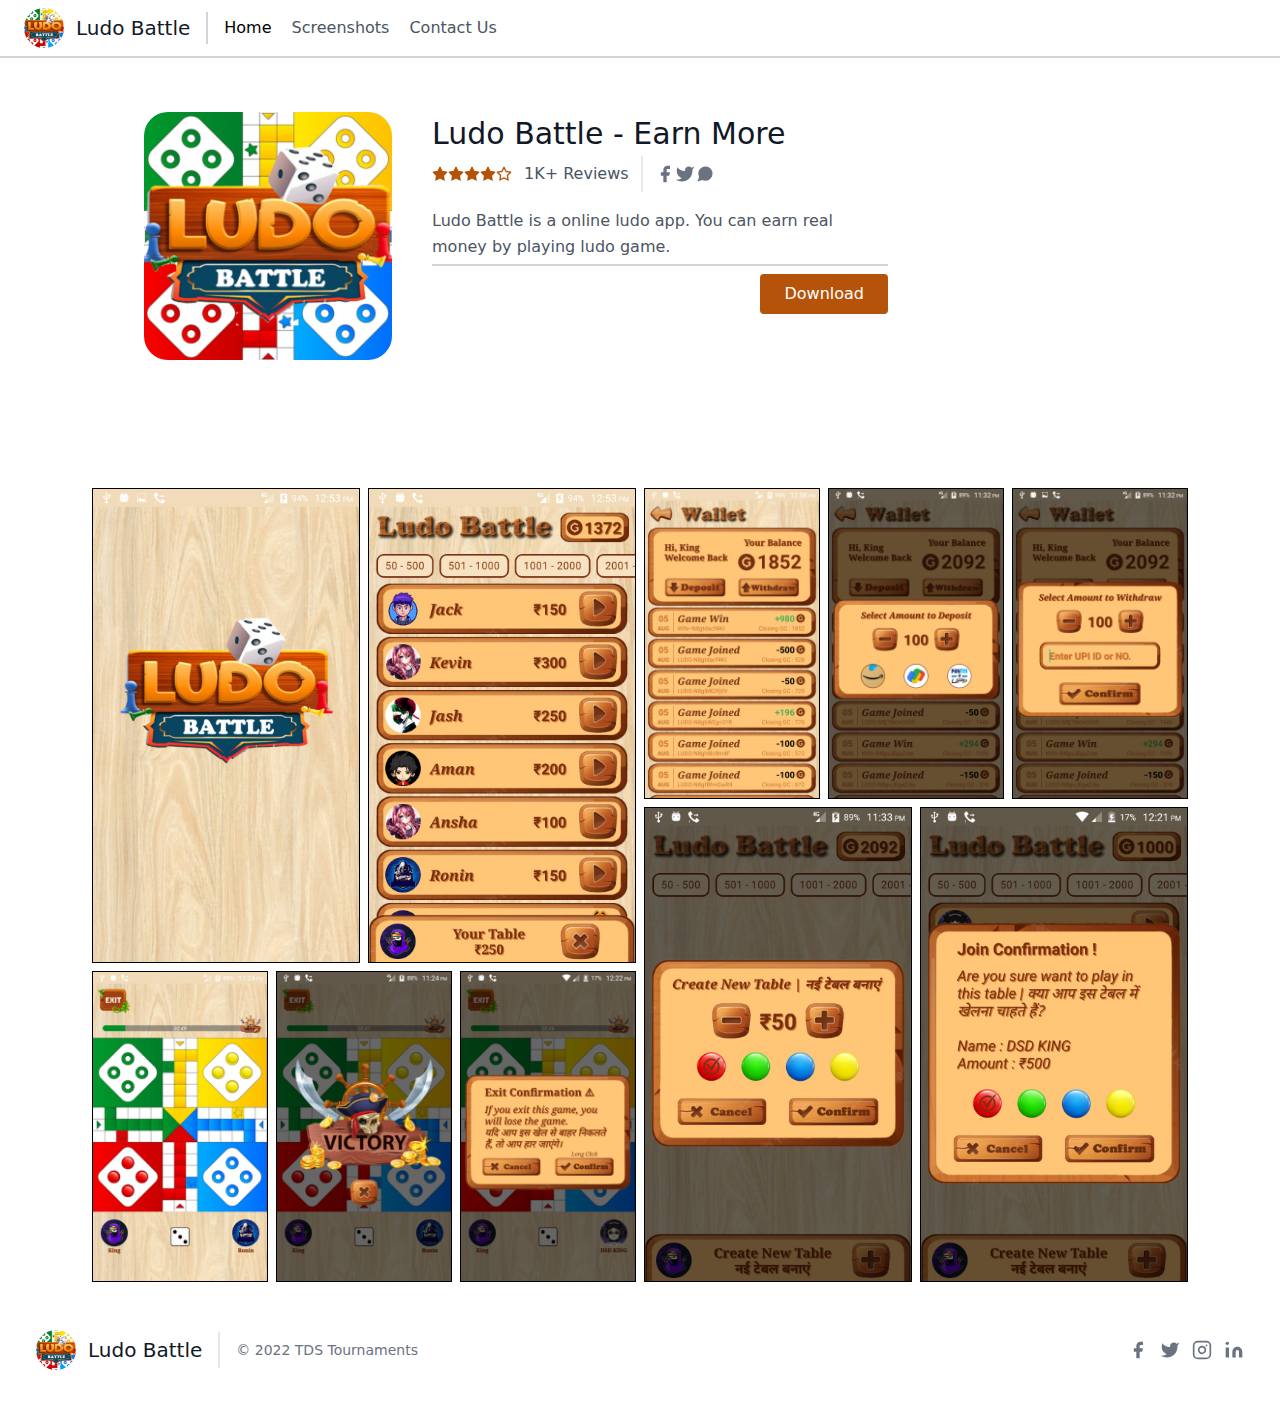
<file: ludobattle/index.html>
<!DOCTYPE html>
<html lang="en">

<head>
    <meta charset="UTF-8">
    <meta http-equiv="X-UA-Compatible" content="IE=edge">
    <meta name="viewport" content="width=device-width, initial-scale=1.0">
    <link href="build.css" rel="stylesheet">
    <title>Ludo Battle</title>
    <link rel="shortcut icon" href="//www.gstatic.com/android/market_images/web/favicon_v3.ico">
</head>

<style>
    html {
        scroll-behavior: smooth;
    }
</style>

<body>

    <header style="position: fixed; top:0;" class="bg-white w-full text-gray-600 body-font lg:px-4 border-b-2 border-gray-300">
        <div class="container mx-auto flex flex-wrap p-2 flex-col md:flex-row items-center">
            <a class="flex title-font font-medium items-center text-gray-900 mb-4 md:mb-0">
                <img alt="FIRE" class="lg:w-10 w-10 lg:h-10 h-10 object-cover object-center rounded-full" src="images/ludo_icon.png">
                <!-- <svg xmlns="tds.pn" fill="none" stroke="currentColor" stroke-linecap="round" stroke-linejoin="round" stroke-width="2" class="w-10 h-10 text-white p-2 bg-indigo-500 rounded-full" viewBox="0 0 24 24">
              <path d="M12 2L2 7l10 5 10-5-10-5zM2 17l10 5 10-5M2 12l10 5 10-5"></path>
            </svg> -->
                <span class="ml-3 text-xl">Ludo Battle</span>
            </a>
            <nav class="md:mr-auto md:ml-4 md:py-1 md:pl-4 md:border-l-2 md:border-gray-300	flex flex-wrap items-center text-base justify-center">
                <a class="mr-5 text-black hover:text-gray-900" href="#home">Home</a>
                <a class="mr-5 hover:text-gray-900" href="#screenshots">Screenshots</a>
                <!-- <a class="ld:mr-1 mr-5 hover:text-gray-900">About Us</a> -->
                <a class="mr-5 hover:text-gray-900" href="#contactus">Contact Us</a>
            </nav>
            <!-- <button class="inline-flex items-center bg-gray-100 border-0 py-1 px-3 focus:outline-none hover:bg-gray-200 rounded text-base mt-4 md:mt-0">Button
            <svg fill="none" stroke="currentColor" stroke-linecap="round" stroke-linejoin="round" stroke-width="2" class="w-4 h-4 ml-1" viewBox="0 0 24 24">
              <path d="M5 12h14M12 5l7 7-7 7"></path>
            </svg>
          </button> -->
        </div>
    </header>


    <section id="home" class="text-gray-600 body-font overflow-hidden lg:pt-14 pt-20">
        <div class="container px-5 py-14 mx-auto">
            <div class="lg:w-4/5 mx-auto flex flex-wrap">

                <img alt="TDS" class="lg:w-1/4 lg:h-1/4 w-40 h-40 object-cover object-center rounded-3xl" src="images/ludo_icon.png">


                <div class="lg:w-1/2 w-full lg:pl-10 lg:py-1 mt-6 lg:mt-0">
                    <!-- <h2 class="text-sm title-font text-gray-500 tracking-widest">TDS Tournaments</h2> -->
                    <h1 class="text-gray-900 text-3xl title-font font-medium mb-1">Ludo Battle - Earn More</h1>
                    <div class="flex mb-4">
                        <span class="flex items-center">
                  <svg fill="currentColor" stroke="currentColor" stroke-linecap="round" stroke-linejoin="round" stroke-width="2" class="w-4 h-4 text-amber-700" viewBox="0 0 24 24">
                    <path d="M12 2l3.09 6.26L22 9.27l-5 4.87 1.18 6.88L12 17.77l-6.18 3.25L7 14.14 2 9.27l6.91-1.01L12 2z"></path>
                  </svg>
                  <svg fill="currentColor" stroke="currentColor" stroke-linecap="round" stroke-linejoin="round" stroke-width="2" class="w-4 h-4 text-amber-700" viewBox="0 0 24 24">
                    <path d="M12 2l3.09 6.26L22 9.27l-5 4.87 1.18 6.88L12 17.77l-6.18 3.25L7 14.14 2 9.27l6.91-1.01L12 2z"></path>
                  </svg>
                  <svg fill="currentColor" stroke="currentColor" stroke-linecap="round" stroke-linejoin="round" stroke-width="2" class="w-4 h-4 text-amber-700" viewBox="0 0 24 24">
                    <path d="M12 2l3.09 6.26L22 9.27l-5 4.87 1.18 6.88L12 17.77l-6.18 3.25L7 14.14 2 9.27l6.91-1.01L12 2z"></path>
                  </svg>
                  <svg fill="currentColor" stroke="currentColor" stroke-linecap="round" stroke-linejoin="round" stroke-width="2" class="w-4 h-4 text-amber-700" viewBox="0 0 24 24">
                    <path d="M12 2l3.09 6.26L22 9.27l-5 4.87 1.18 6.88L12 17.77l-6.18 3.25L7 14.14 2 9.27l6.91-1.01L12 2z"></path>
                  </svg>
                  <svg fill="none" stroke="currentColor" stroke-linecap="round" stroke-linejoin="round" stroke-width="2" class="w-4 h-4 text-amber-700" viewBox="0 0 24 24">
                    <path d="M12 2l3.09 6.26L22 9.27l-5 4.87 1.18 6.88L12 17.77l-6.18 3.25L7 14.14 2 9.27l6.91-1.01L12 2z"></path>
                  </svg>
                  <span class="text-gray-600 ml-3">1K+ Reviews</span>
                        </span>
                        <span class="flex ml-3 pl-3 py-2 border-l-2 border-gray-200 space-x-2s">
                  <a class="text-gray-500">
                    <svg fill="currentColor" stroke-linecap="round" stroke-linejoin="round" stroke-width="2" class="w-5 h-5" viewBox="0 0 24 24">
                      <path d="M18 2h-3a5 5 0 00-5 5v3H7v4h3v8h4v-8h3l1-4h-4V7a1 1 0 011-1h3z"></path>
                    </svg>
                  </a>
                  <a class="text-gray-500">
                    <svg fill="currentColor" stroke-linecap="round" stroke-linejoin="round" stroke-width="2" class="w-5 h-5" viewBox="0 0 24 24">
                      <path d="M23 3a10.9 10.9 0 01-3.14 1.53 4.48 4.48 0 00-7.86 3v1A10.66 10.66 0 013 4s-4 9 5 13a11.64 11.64 0 01-7 2c9 5 20 0 20-11.5a4.5 4.5 0 00-.08-.83A7.72 7.72 0 0023 3z"></path>
                    </svg>
                  </a>
                  <a class="text-gray-500">
                    <svg fill="currentColor" stroke-linecap="round" stroke-linejoin="round" stroke-width="2" class="w-5 h-5" viewBox="0 0 24 24">
                      <path d="M21 11.5a8.38 8.38 0 01-.9 3.8 8.5 8.5 0 01-7.6 4.7 8.38 8.38 0 01-3.8-.9L3 21l1.9-5.7a8.38 8.38 0 01-.9-3.8 8.5 8.5 0 014.7-7.6 8.38 8.38 0 013.8-.9h.5a8.48 8.48 0 018 8v.5z"></path>
                    </svg>
                  </a>
                </span>
                    </div>
                    <p class="leading-relaxed">Ludo Battle is a online ludo app. You can earn real money by playing ludo game.</p>
                    <div class="flex mt-0 items-center pb-1 mb-2 border-b-2 border-gray-300">
                        <div class="flex">
                            <!-- <span class="mr-3">Color</span>
                  <button class="border-2 border-gray-300 rounded-full w-6 h-6 focus:outline-none"></button>
                  <button class="border-2 border-gray-300 ml-1 bg-gray-700 rounded-full w-6 h-6 focus:outline-none"></button>
                  <button class="border-2 border-gray-300 ml-1 bg-indigo-500 rounded-full w-6 h-6 focus:outline-none"></button> -->
                        </div>
                        <div class="flex ml-6 items-center">
                            <!--<span class="mr-3">Size</span>
                   <div class="relative">
                    <select class="rounded border appearance-none border-gray-300 py-2 focus:outline-none focus:ring-2 focus:ring-indigo-200 focus:border-indigo-500 text-base pl-3 pr-10">
                      <option>SM</option>
                      <option>M</option>
                      <option>L</option>
                      <option>XL</option>
                    </select>
                    <span class="absolute right-0 top-0 h-full w-10 text-center text-gray-600 pointer-events-none flex items-center justify-center">
                      <svg fill="none" stroke="currentColor" stroke-linecap="round" stroke-linejoin="round" stroke-width="2" class="w-4 h-4" viewBox="0 0 24 24">
                        <path d="M6 9l6 6 6-6"></path>
                      </svg>
                    </span>
                  </div> -->
                        </div>
                    </div>
                    <div class="flex">

                        <!-- <style>
                  .dbtn:hover {
                 background-color: rgb(250 13 4);
                }
                </style> -->

                        <!-- <span class="title-font font-medium lg:text-2xl text-xl text-gray-900" style="line-height: 2.5rem;">Download Now</span> -->
                        <button class="flex ml-auto text-white bg-amber-700 border-0 py-2 px-6 focus:outline-none hover:bg-amber-800 rounded" onclick="window.location.href='https://firebasestorage.googleapis.com/v0/b/ludo-e0e7c.appspot.com/o/Ludo%20Battle.apk?alt=media&token=c9c1d218-ef18-47dd-9f84-6c75e98204b7'">Download</button>
                        <!-- <button class="rounded-full w-10 h-10 bg-gray-200 p-0 border-0 inline-flex items-center justify-center text-gray-500 ml-4">
                  <svg fill="currentColor" stroke-linecap="round" stroke-linejoin="round" stroke-width="2" class="w-5 h-5" viewBox="0 0 24 24">
                    <path d="M20.84 4.61a5.5 5.5 0 00-7.78 0L12 5.67l-1.06-1.06a5.5 5.5 0 00-7.78 7.78l1.06 1.06L12 21.23l7.78-7.78 1.06-1.06a5.5 5.5 0 000-7.78z"></path>
                  </svg>
                </button> -->
                    </div>
                </div>
            </div>
        </div>
    </section>


    <!-- <script>
      setInterval(oneSecondFunction, 5000);
      function oneSecondFunction() {
        location.reload();
      }
    </script> -->



    <section id="screenshots" class="text-gray-600 body-font pt-14">
        <div class="container lg:px-24 px-5 py-5 mx-auto flex flex-wrap">
            <!-- <div class="flex w-full mb-20 flex-wrap">-->
            <!--    <h1  class="sm:text-3xl text-2xl font-medium title-font text-gray-900 lg:w-1/3 lg:mb-0 mb-4">Screenshots</h1>-->
            <!--    <p class="lg:pl-6 lg:w-2/3 mx-auto leading-relaxed text-base">Whatever cardigan tote bag tumblr hexagon brooklyn asymmetrical gentrify, subway tile poke farm-to-table. Franzen you probably haven't heard of them man bun deep jianbing selfies heirloom.</p>-->
            <!--</div> -->

            <div class="flex flex-wrap md:-m-2 -m-1">

                <div class="flex flex-wrap lg:w-1/2 w-full">
                    <div class="p-1 w-1/2">
                        <img alt="gallery" class="w-full object-cover h-full object-center block border border-black" src="images/001.jpeg">
                    </div>
                    <div class="p-1 w-1/2">
                        <img alt="gallery" class="w-full object-cover h-full object-center block border border-black" src="images/002.jpeg">
                    </div>
                    <div class="p-1 w-1/3">
                        <img alt="gallery" class="w-full h-full object-cover object-center block border border-black" src="images/003.jpeg">
                    </div>
                    <div class="p-1 w-1/3">
                        <img alt="gallery" class="w-full h-full object-cover object-center block border border-black" src="images/004.jpeg">
                    </div>
                    <div class="p-1 w-1/3">
                        <img alt="gallery" class="w-full h-full object-cover object-center block border border-black" src="images/005.jpeg">
                    </div>
                </div>

                <div class="flex flex-wrap lg:w-1/2 w-full">
                    <div class="p-1 w-1/3">
                        <img alt="gallery" class="w-full h-full object-cover object-center block border border-black" src="images/006.jpeg">
                    </div>
                    <div class="p-1 w-1/3">
                        <img alt="gallery" class="w-full h-full object-cover object-center block border border-black" src="images/007.jpeg">
                    </div>
                    <div class="p-1 w-1/3">
                        <img alt="gallery" class="w-full h-full object-cover object-center block border border-black" src="images/008.jpeg">
                    </div>
                    <div class="p-1 w-1/2">
                        <img alt="gallery" class="w-full object-cover h-full object-center block border border-black" src="images/009.jpeg">
                    </div>
                    <div class="p-1 w-1/2">
                        <img alt="gallery" class="w-full object-cover h-full object-center block border border-black" src="images/010.jpeg ">
                    </div>
                </div>
            </div>
        </div>
    </section>


    <section style="display:none;" id="contactus" class="sm:mx-5 md:mx-10 lg:mx-40 text-gray-700 body-font relative mt-10">

        <?php

      if ($_SERVER['REQUEST_METHOD'] == 'POST') {

          if (empty($_POST["name"]) || empty($_POST["email"]) || empty($_POST["msg"]))

              echo '<div class="mx-10 bg-red-100 border border-red-400 text-red-700 px-4 py-3 rounded relative sm:text-xl" role="alert">
              <strong class="font-bold">Failed!</strong>
              <span>Please Fill All Fields</span></div>';

          else {
              $name = $_POST["name"];
              $email = $_POST["email"];
              $msg = $_POST["msg"];

              $to = "aasifali1385@gmail.com";
              $subject = "Ludo Battle";

              $msg = "Name : " . $name . "\r\nEmail : " . $email . "\r\n\n" . $msg;
              $headers = "From: " . $email;

              if (mail($to, $subject, $msg, $headers))
                  echo '<div class="mx-10 bg-green-100 border border-green-400 text-green-700 px-4 py-3 rounded relative sm:text-xl" role="alert">
                  <strong class="font-bold">Success!</strong>
                  <span>Your Query Successfully Send</span></div>';
              else
                  echo '<div class="mx-10 bg-red-100 border border-red-400 text-red-700 px-4 py-3 rounded relative sm:text-xl" role="alert">
                  <strong class="font-bold">Failed!</strong>
                  <span>Something bad happened</span></div>';
          }
      }

      ?>

            <div class="container px-5 py-4 mx-auto">

                <div class="flex flex-col text-center w-full mt-8  mb-12">
                    <h1 class="sm:text-3xl text-2xl font-medium title-font mb-8 text-gray-900 italic underline">Contact Me</h1>
                    <p class="lg:w-2/3 mx-auto leading-relaxed text-lg">Please don't hesitate to contact us</p>
                    <!--<p class="lg:w-2/3 mx-auto leading-relaxed text-lg">If you have any question or query, Please don't hesitate to contact us</p>-->
                </div>

                <form action="" method="post">
                    <div class="lg:w-1/2 md:w-2/3 mx-auto">
                        <div class="flex flex-wrap -m-2">

                            <div class="p-2 w-1/2">
                                <input name="name" class="w-full bg-gray-100 rounded border border-gray-400 focus:outline-none focus:border-sky-500 text-base px-4 py-2" placeholder="Name" type="text">
                            </div>
                            <div class="p-2 w-1/2">
                                <input name="email" class="w-full bg-gray-100 rounded border border-gray-400 focus:outline-none focus:border-sky-500 text-base px-4 py-2" placeholder="Email" type="email">
                            </div>
                            <div class="p-2 w-full">
                                <textarea name="msg" class="w-full bg-gray-100 rounded border border-gray-400 focus:outline-none h-48 focus:border-amber-500 text-base px-4 py-2 resize-none block" placeholder="Message"></textarea>
                            </div>
                            <div class="p-2 w-full">
                                <button type="submit" class="flex mx-auto text-white bg-amber-700 border-0 py-2 px-8 focus:outline-none hover:bg-amber-800 rounded text-lg">Send</button>
                            </div>

                        </div>
                    </div>
                </form>

                <div class="p-2 w-full pt-8 mt-10 border-t-2 border-amber-700 text-center"> </div>
            </div>
    </section>


    <footer class="text-gray-600 body-font lg:mx-4">
        <div class="container px-5 py-8 mx-auto flex items-center sm:flex-row flex-col">
            <a class="flex title-font font-medium items-center md:justify-start justify-center text-gray-900">
                <img alt="FIRE" class="lg:w-10 w-10 lg:h-10 h-10 object-cover object-center rounded-full" src="images/ludo_icon.png">
                <!-- <svg xmlns="http://www.w3.org/2000/svg" fill="none" stroke="currentColor" stroke-linecap="round" stroke-linejoin="round" stroke-width="2" class="w-10 h-10 text-white p-2 bg-indigo-500 rounded-full" viewBox="0 0 24 24">
              <path d="M12 2L2 7l10 5 10-5-10-5zM2 17l10 5 10-5M2 12l10 5 10-5"></path>
            </svg> -->
                <span class="ml-3 text-xl">Ludo Battle</span>
            </a>
            <p class="text-sm text-gray-500 sm:ml-4 sm:pl-4 sm:border-l-2 sm:border-gray-200 sm:py-2 sm:mt-0 mt-4">© 2022 TDS Tournaments
                <!-- <a href="https://twitter.com/knyttneve" class="text-gray-600 ml-1" rel="noopener noreferrer" target="_blank">@knyttneve</a> -->
            </p>
            <span class="inline-flex sm:ml-auto sm:mt-0 mt-4 justify-center sm:justify-start">
            <a class="text-gray-500">
              <svg fill="currentColor" stroke-linecap="round" stroke-linejoin="round" stroke-width="2" class="w-5 h-5" viewBox="0 0 24 24">
                <path d="M18 2h-3a5 5 0 00-5 5v3H7v4h3v8h4v-8h3l1-4h-4V7a1 1 0 011-1h3z"></path>
              </svg>
            </a>
            <a class="ml-3 text-gray-500">
              <svg fill="currentColor" stroke-linecap="round" stroke-linejoin="round" stroke-width="2" class="w-5 h-5" viewBox="0 0 24 24">
                <path d="M23 3a10.9 10.9 0 01-3.14 1.53 4.48 4.48 0 00-7.86 3v1A10.66 10.66 0 013 4s-4 9 5 13a11.64 11.64 0 01-7 2c9 5 20 0 20-11.5a4.5 4.5 0 00-.08-.83A7.72 7.72 0 0023 3z"></path>
              </svg>
            </a>
            <a class="ml-3 text-gray-500">
              <svg fill="none" stroke="currentColor" stroke-linecap="round" stroke-linejoin="round" stroke-width="2" class="w-5 h-5" viewBox="0 0 24 24">
                <rect width="20" height="20" x="2" y="2" rx="5" ry="5"></rect>
                <path d="M16 11.37A4 4 0 1112.63 8 4 4 0 0116 11.37zm1.5-4.87h.01"></path>
              </svg>
            </a>
            <a class="ml-3 text-gray-500">
              <svg fill="currentColor" stroke="currentColor" stroke-linecap="round" stroke-linejoin="round" stroke-width="0" class="w-5 h-5" viewBox="0 0 24 24">
                <path stroke="none" d="M16 8a6 6 0 016 6v7h-4v-7a2 2 0 00-2-2 2 2 0 00-2 2v7h-4v-7a6 6 0 016-6zM2 9h4v12H2z"></path>
                <circle cx="4" cy="4" r="2" stroke="none"></circle>
              </svg>
            </a>
          </span>
        </div>
    </footer>


</body>

</html>
</file>
<file: ludobattle/build.css>
/*! tailwindcss v3.1.8 | MIT License | https://tailwindcss.com*/*,:after,:before{box-sizing:border-box;border:0 solid #e5e7eb}:after,:before{--tw-content:""}html{line-height:1.5;-webkit-text-size-adjust:100%;-moz-tab-size:4;-o-tab-size:4;tab-size:4;font-family:ui-sans-serif,system-ui,-apple-system,BlinkMacSystemFont,Segoe UI,Roboto,Helvetica Neue,Arial,Noto Sans,sans-serif,Apple Color Emoji,Segoe UI Emoji,Segoe UI Symbol,Noto Color Emoji}body{margin:0;line-height:inherit}hr{height:0;color:inherit;border-top-width:1px}abbr:where([title]){-webkit-text-decoration:underline dotted;text-decoration:underline dotted}h1,h2,h3,h4,h5,h6{font-size:inherit;font-weight:inherit}a{color:inherit;text-decoration:inherit}b,strong{font-weight:bolder}code,kbd,pre,samp{font-family:ui-monospace,SFMono-Regular,Menlo,Monaco,Consolas,Liberation Mono,Courier New,monospace;font-size:1em}small{font-size:80%}sub,sup{font-size:75%;line-height:0;position:relative;vertical-align:initial}sub{bottom:-.25em}sup{top:-.5em}table{text-indent:0;border-color:inherit;border-collapse:collapse}button,input,optgroup,select,textarea{font-family:inherit;font-size:100%;font-weight:inherit;line-height:inherit;color:inherit;margin:0;padding:0}button,select{text-transform:none}[type=button],[type=reset],[type=submit],button{-webkit-appearance:button;background-color:initial;background-image:none}:-moz-focusring{outline:auto}:-moz-ui-invalid{box-shadow:none}progress{vertical-align:initial}::-webkit-inner-spin-button,::-webkit-outer-spin-button{height:auto}[type=search]{-webkit-appearance:textfield;outline-offset:-2px}::-webkit-search-decoration{-webkit-appearance:none}::-webkit-file-upload-button{-webkit-appearance:button;font:inherit}summary{display:list-item}blockquote,dd,dl,figure,h1,h2,h3,h4,h5,h6,hr,p,pre{margin:0}fieldset{margin:0}fieldset,legend{padding:0}menu,ol,ul{list-style:none;margin:0;padding:0}textarea{resize:vertical}input::-moz-placeholder,textarea::-moz-placeholder{opacity:1;color:#9ca3af}input::placeholder,textarea::placeholder{opacity:1;color:#9ca3af}[role=button],button{cursor:pointer}:disabled{cursor:default}audio,canvas,embed,iframe,img,object,svg,video{display:block;vertical-align:middle}img,video{max-width:100%;height:auto}*,:after,:before{--tw-border-spacing-x:0;--tw-border-spacing-y:0;--tw-translate-x:0;--tw-translate-y:0;--tw-rotate:0;--tw-skew-x:0;--tw-skew-y:0;--tw-scale-x:1;--tw-scale-y:1;--tw-pan-x: ;--tw-pan-y: ;--tw-pinch-zoom: ;--tw-scroll-snap-strictness:proximity;--tw-ordinal: ;--tw-slashed-zero: ;--tw-numeric-figure: ;--tw-numeric-spacing: ;--tw-numeric-fraction: ;--tw-ring-inset: ;--tw-ring-offset-width:0px;--tw-ring-offset-color:#fff;--tw-ring-color:rgba(59,130,246,.5);--tw-ring-offset-shadow:0 0 #0000;--tw-ring-shadow:0 0 #0000;--tw-shadow:0 0 #0000;--tw-shadow-colored:0 0 #0000;--tw-blur: ;--tw-brightness: ;--tw-contrast: ;--tw-grayscale: ;--tw-hue-rotate: ;--tw-invert: ;--tw-saturate: ;--tw-sepia: ;--tw-drop-shadow: ;--tw-backdrop-blur: ;--tw-backdrop-brightness: ;--tw-backdrop-contrast: ;--tw-backdrop-grayscale: ;--tw-backdrop-hue-rotate: ;--tw-backdrop-invert: ;--tw-backdrop-opacity: ;--tw-backdrop-saturate: ;--tw-backdrop-sepia: }::-webkit-backdrop{--tw-border-spacing-x:0;--tw-border-spacing-y:0;--tw-translate-x:0;--tw-translate-y:0;--tw-rotate:0;--tw-skew-x:0;--tw-skew-y:0;--tw-scale-x:1;--tw-scale-y:1;--tw-pan-x: ;--tw-pan-y: ;--tw-pinch-zoom: ;--tw-scroll-snap-strictness:proximity;--tw-ordinal: ;--tw-slashed-zero: ;--tw-numeric-figure: ;--tw-numeric-spacing: ;--tw-numeric-fraction: ;--tw-ring-inset: ;--tw-ring-offset-width:0px;--tw-ring-offset-color:#fff;--tw-ring-color:rgba(59,130,246,.5);--tw-ring-offset-shadow:0 0 #0000;--tw-ring-shadow:0 0 #0000;--tw-shadow:0 0 #0000;--tw-shadow-colored:0 0 #0000;--tw-blur: ;--tw-brightness: ;--tw-contrast: ;--tw-grayscale: ;--tw-hue-rotate: ;--tw-invert: ;--tw-saturate: ;--tw-sepia: ;--tw-drop-shadow: ;--tw-backdrop-blur: ;--tw-backdrop-brightness: ;--tw-backdrop-contrast: ;--tw-backdrop-grayscale: ;--tw-backdrop-hue-rotate: ;--tw-backdrop-invert: ;--tw-backdrop-opacity: ;--tw-backdrop-saturate: ;--tw-backdrop-sepia: }::backdrop{--tw-border-spacing-x:0;--tw-border-spacing-y:0;--tw-translate-x:0;--tw-translate-y:0;--tw-rotate:0;--tw-skew-x:0;--tw-skew-y:0;--tw-scale-x:1;--tw-scale-y:1;--tw-pan-x: ;--tw-pan-y: ;--tw-pinch-zoom: ;--tw-scroll-snap-strictness:proximity;--tw-ordinal: ;--tw-slashed-zero: ;--tw-numeric-figure: ;--tw-numeric-spacing: ;--tw-numeric-fraction: ;--tw-ring-inset: ;--tw-ring-offset-width:0px;--tw-ring-offset-color:#fff;--tw-ring-color:rgba(59,130,246,.5);--tw-ring-offset-shadow:0 0 #0000;--tw-ring-shadow:0 0 #0000;--tw-shadow:0 0 #0000;--tw-shadow-colored:0 0 #0000;--tw-blur: ;--tw-brightness: ;--tw-contrast: ;--tw-grayscale: ;--tw-hue-rotate: ;--tw-invert: ;--tw-saturate: ;--tw-sepia: ;--tw-drop-shadow: ;--tw-backdrop-blur: ;--tw-backdrop-brightness: ;--tw-backdrop-contrast: ;--tw-backdrop-grayscale: ;--tw-backdrop-hue-rotate: ;--tw-backdrop-invert: ;--tw-backdrop-opacity: ;--tw-backdrop-saturate: ;--tw-backdrop-sepia: }.container{width:100%}@media (min-width:640px){.container{max-width:640px}}@media (min-width:768px){.container{max-width:768px}}@media (min-width:1024px){.container{max-width:1024px}}@media (min-width:1280px){.container{max-width:1280px}}@media (min-width:1536px){.container{max-width:1536px}}.pointer-events-none{pointer-events:none}.fixed{position:fixed}.absolute{position:absolute}.relative{position:relative}.right-0{right:0}.top-0{top:0}.-m-1{margin:-.25rem}.-m-2{margin:-.5rem}.mx-auto{margin-left:auto;margin-right:auto}.mx-10{margin-left:2.5rem;margin-right:2.5rem}.mb-4{margin-bottom:1rem}.ml-3{margin-left:.75rem}.mr-5{margin-right:1.25rem}.mt-4{margin-top:1rem}.ml-1{margin-left:.25rem}.mt-6{margin-top:1.5rem}.mb-1{margin-bottom:.25rem}.mt-0{margin-top:0}.mb-2{margin-bottom:.5rem}.mr-3{margin-right:.75rem}.ml-6{margin-left:1.5rem}.ml-auto{margin-left:auto}.ml-4{margin-left:1rem}.mb-20{margin-bottom:5rem}.mt-10{margin-top:2.5rem}.mt-8{margin-top:2rem}.mb-12{margin-bottom:3rem}.mb-8{margin-bottom:2rem}.block{display:block}.flex{display:flex}.inline-flex{display:inline-flex}.h-10{height:2.5rem}.h-4{height:1rem}.h-40{height:10rem}.h-5{height:1.25rem}.h-6{height:1.5rem}.h-full{height:100%}.h-48{height:12rem}.w-full{width:100%}.w-10{width:2.5rem}.w-4{width:1rem}.w-40{width:10rem}.w-5{width:1.25rem}.w-6{width:1.5rem}.w-1\/2{width:50%}.w-1\/3{width:33.333333%}.resize-none{resize:none}.appearance-none{-webkit-appearance:none;-moz-appearance:none;appearance:none}.flex-col{flex-direction:column}.flex-wrap{flex-wrap:wrap}.items-center{align-items:center}.justify-center{justify-content:center}.overflow-hidden{overflow:hidden}.rounded-full{border-radius:9999px}.rounded{border-radius:.25rem}.rounded-3xl{border-radius:1.5rem}.border-0{border-width:0}.border-2{border-width:2px}.border{border-width:1px}.border-b-2{border-bottom-width:2px}.border-l-2{border-left-width:2px}.border-t-2{border-top-width:2px}.border-gray-300{--tw-border-opacity:1;border-color:rgb(209 213 219/var(--tw-border-opacity))}.border-gray-200{--tw-border-opacity:1;border-color:rgb(229 231 235/var(--tw-border-opacity))}.border-black{--tw-border-opacity:1;border-color:rgb(0 0 0/var(--tw-border-opacity))}.border-red-400{--tw-border-opacity:1;border-color:rgb(248 113 113/var(--tw-border-opacity))}.border-green-400{--tw-border-opacity:1;border-color:rgb(74 222 128/var(--tw-border-opacity))}.border-gray-400{--tw-border-opacity:1;border-color:rgb(156 163 175/var(--tw-border-opacity))}.border-amber-700{--tw-border-opacity:1;border-color:rgb(180 83 9/var(--tw-border-opacity))}.bg-white{--tw-bg-opacity:1;background-color:rgb(255 255 255/var(--tw-bg-opacity))}.bg-indigo-500{--tw-bg-opacity:1;background-color:rgb(99 102 241/var(--tw-bg-opacity))}.bg-gray-100{--tw-bg-opacity:1;background-color:rgb(243 244 246/var(--tw-bg-opacity))}.bg-gray-700{--tw-bg-opacity:1;background-color:rgb(55 65 81/var(--tw-bg-opacity))}.bg-amber-700{--tw-bg-opacity:1;background-color:rgb(180 83 9/var(--tw-bg-opacity))}.bg-gray-200{--tw-bg-opacity:1;background-color:rgb(229 231 235/var(--tw-bg-opacity))}.bg-red-100{--tw-bg-opacity:1;background-color:rgb(254 226 226/var(--tw-bg-opacity))}.bg-green-100{--tw-bg-opacity:1;background-color:rgb(220 252 231/var(--tw-bg-opacity))}.object-cover{-o-object-fit:cover;object-fit:cover}.object-center{-o-object-position:center;object-position:center}.p-2{padding:.5rem}.p-0{padding:0}.p-1{padding:.25rem}.py-1{padding-top:.25rem;padding-bottom:.25rem}.px-3{padding-left:.75rem;padding-right:.75rem}.px-5{padding-left:1.25rem;padding-right:1.25rem}.py-14{padding-top:3.5rem;padding-bottom:3.5rem}.py-2{padding-top:.5rem;padding-bottom:.5rem}.px-6{padding-left:1.5rem;padding-right:1.5rem}.py-5{padding-top:1.25rem;padding-bottom:1.25rem}.px-4{padding-left:1rem;padding-right:1rem}.py-3{padding-top:.75rem;padding-bottom:.75rem}.py-4{padding-top:1rem;padding-bottom:1rem}.px-8{padding-left:2rem;padding-right:2rem}.py-8{padding-top:2rem;padding-bottom:2rem}.pt-20{padding-top:5rem}.pl-3{padding-left:.75rem}.pb-1{padding-bottom:.25rem}.pr-10{padding-right:2.5rem}.pt-14{padding-top:3.5rem}.pt-8{padding-top:2rem}.text-center{text-align:center}.text-xl{font-size:1.25rem;line-height:1.75rem}.text-base{font-size:1rem;line-height:1.5rem}.text-sm{font-size:.875rem;line-height:1.25rem}.text-3xl{font-size:1.875rem;line-height:2.25rem}.text-2xl{font-size:1.5rem;line-height:2rem}.text-lg{font-size:1.125rem;line-height:1.75rem}.font-medium{font-weight:500}.font-bold{font-weight:700}.italic{font-style:italic}.leading-relaxed{line-height:1.625}.tracking-widest{letter-spacing:.1em}.text-gray-600{--tw-text-opacity:1;color:rgb(75 85 99/var(--tw-text-opacity))}.text-gray-900{--tw-text-opacity:1;color:rgb(17 24 39/var(--tw-text-opacity))}.text-white{--tw-text-opacity:1;color:rgb(255 255 255/var(--tw-text-opacity))}.text-black{--tw-text-opacity:1;color:rgb(0 0 0/var(--tw-text-opacity))}.text-gray-500{--tw-text-opacity:1;color:rgb(107 114 128/var(--tw-text-opacity))}.text-amber-700{--tw-text-opacity:1;color:rgb(180 83 9/var(--tw-text-opacity))}.text-gray-700{--tw-text-opacity:1;color:rgb(55 65 81/var(--tw-text-opacity))}.text-red-700{--tw-text-opacity:1;color:rgb(185 28 28/var(--tw-text-opacity))}.text-green-700{--tw-text-opacity:1;color:rgb(21 128 61/var(--tw-text-opacity))}.underline{-webkit-text-decoration-line:underline;text-decoration-line:underline}.hover\:bg-gray-200:hover{--tw-bg-opacity:1;background-color:rgb(229 231 235/var(--tw-bg-opacity))}.hover\:bg-amber-800:hover{--tw-bg-opacity:1;background-color:rgb(146 64 14/var(--tw-bg-opacity))}.hover\:text-gray-900:hover{--tw-text-opacity:1;color:rgb(17 24 39/var(--tw-text-opacity))}.focus\:border-indigo-500:focus{--tw-border-opacity:1;border-color:rgb(99 102 241/var(--tw-border-opacity))}.focus\:border-sky-500:focus{--tw-border-opacity:1;border-color:rgb(14 165 233/var(--tw-border-opacity))}.focus\:border-amber-500:focus{--tw-border-opacity:1;border-color:rgb(245 158 11/var(--tw-border-opacity))}.focus\:outline-none:focus{outline:2px solid transparent;outline-offset:2px}.focus\:ring-2:focus{--tw-ring-offset-shadow:var(--tw-ring-inset) 0 0 0 var(--tw-ring-offset-width) var(--tw-ring-offset-color);--tw-ring-shadow:var(--tw-ring-inset) 0 0 0 calc(2px + var(--tw-ring-offset-width)) var(--tw-ring-color);box-shadow:var(--tw-ring-offset-shadow),var(--tw-ring-shadow),var(--tw-shadow,0 0 #0000)}.focus\:ring-indigo-200:focus{--tw-ring-opacity:1;--tw-ring-color:rgb(199 210 254/var(--tw-ring-opacity))}@media (min-width:640px){.sm\:mx-5{margin-left:1.25rem;margin-right:1.25rem}.sm\:ml-4{margin-left:1rem}.sm\:mt-0{margin-top:0}.sm\:ml-auto{margin-left:auto}.sm\:flex-row{flex-direction:row}.sm\:justify-start{justify-content:flex-start}.sm\:border-l-2{border-left-width:2px}.sm\:border-gray-200{--tw-border-opacity:1;border-color:rgb(229 231 235/var(--tw-border-opacity))}.sm\:py-2{padding-top:.5rem;padding-bottom:.5rem}.sm\:pl-4{padding-left:1rem}.sm\:text-3xl{font-size:1.875rem;line-height:2.25rem}.sm\:text-xl{font-size:1.25rem;line-height:1.75rem}}@media (min-width:768px){.md\:-m-2{margin:-.5rem}.md\:mx-10{margin-left:2.5rem;margin-right:2.5rem}.md\:mb-0{margin-bottom:0}.md\:mr-auto{margin-right:auto}.md\:ml-4{margin-left:1rem}.md\:mt-0{margin-top:0}.md\:w-2\/3{width:66.666667%}.md\:flex-row{flex-direction:row}.md\:justify-start{justify-content:flex-start}.md\:border-l-2{border-left-width:2px}.md\:border-gray-300{--tw-border-opacity:1;border-color:rgb(209 213 219/var(--tw-border-opacity))}.md\:py-1{padding-top:.25rem;padding-bottom:.25rem}.md\:pl-4{padding-left:1rem}}@media (min-width:1024px){.lg\:mx-40{margin-left:10rem;margin-right:10rem}.lg\:mx-4{margin-left:1rem;margin-right:1rem}.lg\:mt-0{margin-top:0}.lg\:mb-0{margin-bottom:0}.lg\:h-10{height:2.5rem}.lg\:h-1\/4{height:25%}.lg\:w-10{width:2.5rem}.lg\:w-4\/5{width:80%}.lg\:w-1\/4{width:25%}.lg\:w-1\/2{width:50%}.lg\:w-1\/3{width:33.333333%}.lg\:w-2\/3{width:66.666667%}.lg\:px-4{padding-left:1rem;padding-right:1rem}.lg\:py-1{padding-top:.25rem;padding-bottom:.25rem}.lg\:px-24{padding-left:6rem;padding-right:6rem}.lg\:pt-14{padding-top:3.5rem}.lg\:pl-10{padding-left:2.5rem}.lg\:pl-6{padding-left:1.5rem}.lg\:text-2xl{font-size:1.5rem;line-height:2rem}}
</file>
